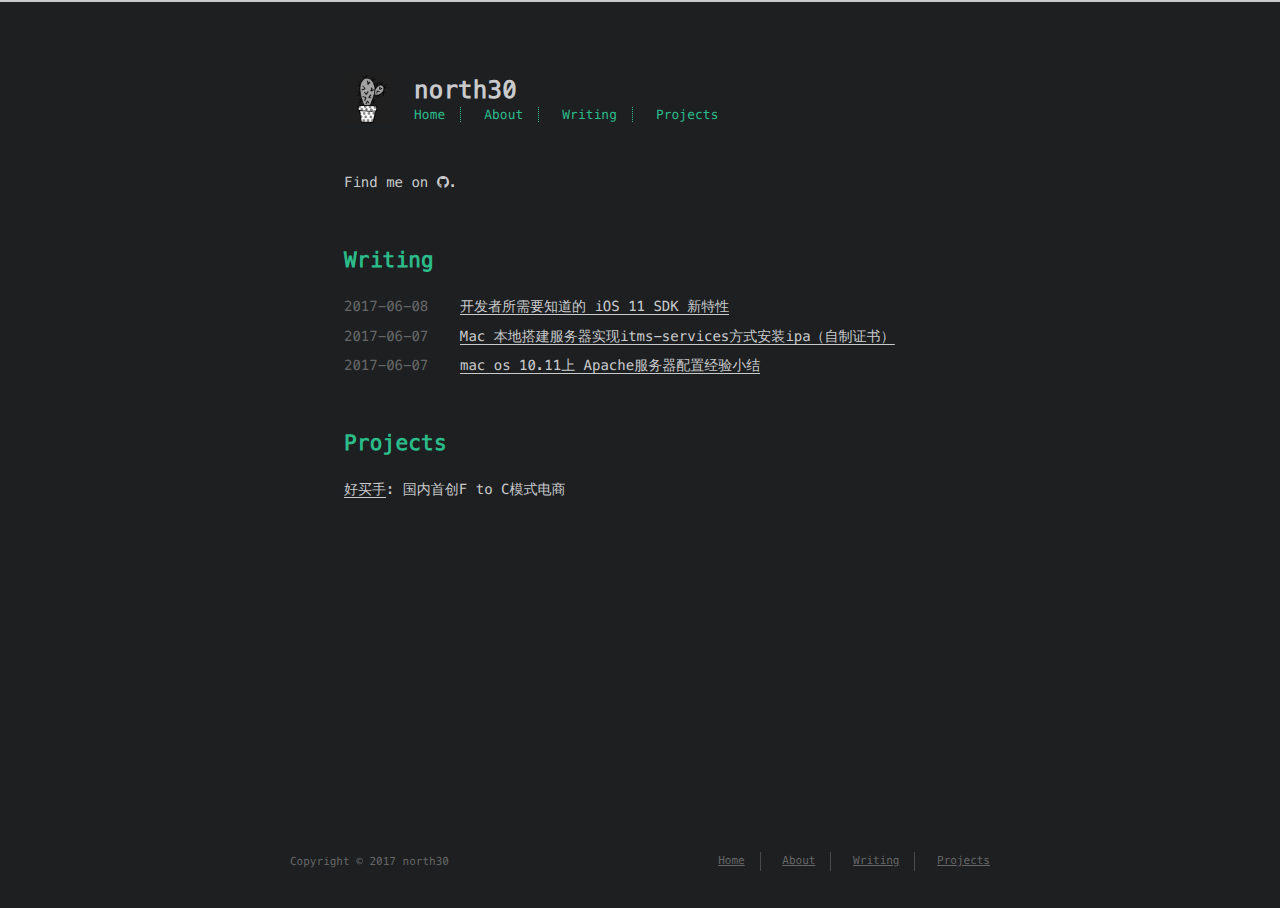
<file: index.html>
<!DOCTYPE html>
<html lang=zh>
	<head>
		<!-- so meta -->
		<meta charset="utf-8">
		<meta http-equiv="X-UA-Compatible" content="IE=edge">
		<meta name="HandheldFriendly" content="True">
		<meta name="viewport" content="width=device-width, initial-scale=1, maximum-scale=1" />
		<meta property="og:type" content="website">
		<meta property="og:title" content="north30">
		<meta property="og:url" content="http://github.megatronxx.io/index.html">
		<meta property="og:site_name" content="north30">
		<meta name="twitter:card" content="summary">
		<meta name="twitter:title" content="north30">




		<link rel="shortcut icon" href="/images/favicon.ico">




		<link rel="icon" type="image/png" href="/images/favicon-192x192.png" sizes="192x192">




		<link rel="apple-touch-icon" sizes="180x180" href="/images/apple-touch-icon.png">



		<!-- title -->
		<title>north30</title>
		<!-- styles -->
		<link rel="stylesheet" href="/css/style.css">
		<!-- rss -->


	</head>

	<body>

		<div class="content index width mx-auto px2 my4">

			<header id="header">
				<a href="/">


					<div id="logo" style="background-image: url(/images/logo.png);"></div>


					<div id="title">
						<h1>north30</h1>
					</div>
				</a>
				<div id="nav">
					<ul>
						<li class="icon">
							<a href="#"><i class="fa fa-bars fa-2x"></i></a>
						</li>

						<li><a href="/">Home</a></li>

						<li><a href="/about/">About</a></li>

						<li><a href="/archives/">Writing</a></li>

						<li><a href="/archives/">Projects</a></li>

					</ul>
				</div>
			</header>


			<section id="about">

				<p style="display: inline">

					Find me on
				<ul id="sociallinks">

					<li><a class="icon" target="_blank" href="https://github.com/megatronxx" title="github"><i
								class="fa fa-github"></i></a></li>

				</ul>.

				</p>
			</section>

			<section id="writing">
				<span class="h1"><a href="/archives">Writing</a></span>
				<ul class="post-list">




					<li class="post-item">

						<div class="meta">
							<time datetime="2017-06-08T06:47:17.000Z" itemprop="datePublished">2017-06-08</time>
						</div>


						<span>

							<a class="" href="/2017/06/08/AR/">开发者所需要知道的 iOS 11 SDK 新特性</a>



						</span>
					</li>

					<li class="post-item">

						<div class="meta">
							<time datetime="2017-06-07T09:21:13.000Z" itemprop="datePublished">2017-06-07</time>
						</div>


						<span>

							<a class="" href="/2017/06/07/Mac 本地搭建服务器实现itms-services方式安装ipa(自制证书)/">Mac
								本地搭建服务器实现itms-services方式安装ipa（自制证书）</a>



						</span>
					</li>

					<li class="post-item">

						<div class="meta">
							<time datetime="2017-06-07T09:21:13.000Z" itemprop="datePublished">2017-06-07</time>
						</div>


						<span>

							<a class="" href="/2017/06/07/mac os 10.11上 Apache服务器配置经验小结/">mac os 10.11上
								Apache服务器配置经验小结</a>



						</span>
					</li>

				</ul>

			</section>


			<section id="projects">
				<span class="h1"><a href="https://www.haomaishou.com">Projects</a></span>
				<ul class="project-list">

					<li class="project-item">
						<a href="https://www.haomaishou.com/">好买手</a>: 国内首创F to C模式电商
					</li>

				</ul>
			</section>


		</div>

		<footer id="footer">
			<div class="footer-left">
				Copyright &copy; 2017 north30
			</div>
			<div class="footer-right">
				<nav>
					<ul>

						<li><a href="/">Home</a></li>

						<li><a href="/about/">About</a></li>

						<li><a href="/archives/">Writing</a></li>

						<li><a href="/projects/">Projects</a></li>

					</ul>
				</nav>
			</div>
		</footer>

	</body>
</html>
<!-- styles -->
<link rel="stylesheet" href="/lib/font-awesome/css/font-awesome.min.css">
<link rel="stylesheet" href="/lib/meslo-LG/styles.css">
<link rel="stylesheet" href="/lib/justified-gallery/justifiedGallery.min.css">


<!-- jquery -->
<script src="/lib/jquery/jquery.min.js"></script>
<script src="/lib/justified-gallery/jquery.justifiedGallery.min.js"></script>
<script src="/js/main.js"></script>
<!-- Google Analytics -->

<script type="text/javascript">
	(function(i, s, o, g, r, a, m) {
		i['GoogleAnalyticsObject'] = r;
		i[r] = i[r] || function() {
			(i[r].q = i[r].q || []).push(arguments)
		}, i[r].l = 1 * new Date();
		a = s.createElement(o),
			m = s.getElementsByTagName(o)[0];
		a.async = 1;
		a.src = g;
		m.parentNode.insertBefore(a, m)
	})(window, document, 'script', '//www.google-analytics.com/analytics.js', 'ga');
	ga('create', 'UA-86660611-1', 'auto');
	ga('send', 'pageview');
</script>

<!-- Disqus Comments -->
</file>
<file: css/style.css>
.inline {
  display: inline;
}
.block {
  display: block;
}
.inline-block {
  display: inline-block;
}
.table {
  display: table;
}
.table-cell {
  display: table-cell;
}
.overflow-hidden {
  overflow: hidden;
}
.overflow-scroll {
  overflow: scroll;
}
.overflow-auto {
  overflow: auto;
}
.clearfix:before,
.clearfix:after {
  content: " ";
  display: table;
}
.clearfix:after {
  clear: both;
}
.left {
  float: left;
}
.right {
  float: right;
}
.fit {
  max-width: 100%;
}
.truncate {
  display: inline-block;
  white-space: nowrap;
  overflow: hidden;
  text-overflow: ellipsis;
}
.max-width-1 {
  max-width: 24rem;
}
.max-width-2 {
  max-width: 32rem;
}
.max-width-3 {
  max-width: 48rem;
}
.max-width-4 {
  max-width: 64rem;
}
.border-box {
  box-sizing: border-box;
}
.m0 {
  margin: 0;
}
.mt0 {
  margin-top: 0;
}
.mr0 {
  margin-right: 0;
}
.mb0 {
  margin-bottom: 0;
}
.ml0 {
  margin-left: 0;
}
.mx0 {
  margin-left: 0;
  margin-right: 0;
}
.my0 {
  margin-top: 0;
  margin-bottom: 0;
}
.m1 {
  margin: 0.5rem;
}
.mt1 {
  margin-top: 0.5rem;
}
.mr1 {
  margin-right: 0.5rem;
}
.mb1 {
  margin-bottom: 0.5rem;
}
.ml1 {
  margin-left: 0.5rem;
}
.mx1 {
  margin-left: 0.5rem;
  margin-right: 0.5rem;
}
.my1 {
  margin-top: 0.5rem;
  margin-bottom: 0.5rem;
}
.m2 {
  margin: 1rem;
}
.mt2 {
  margin-top: 1rem;
}
.mr2 {
  margin-right: 1rem;
}
.mb2 {
  margin-bottom: 1rem;
}
.ml2 {
  margin-left: 1rem;
}
.mx2 {
  margin-left: 1rem;
  margin-right: 1rem;
}
.my2 {
  margin-top: 1rem;
  margin-bottom: 1rem;
}
.m3 {
  margin: 2rem;
}
.mt3 {
  margin-top: 2rem;
}
.mr3 {
  margin-right: 2rem;
}
.mb3 {
  margin-bottom: 2rem;
}
.ml3 {
  margin-left: 2rem;
}
.mx3 {
  margin-left: 2rem;
  margin-right: 2rem;
}
.my3 {
  margin-top: 2rem;
  margin-bottom: 2rem;
}
.m4 {
  margin: 4rem;
}
.mt4 {
  margin-top: 4rem;
}
.mr4 {
  margin-right: 4rem;
}
.mb4 {
  margin-bottom: 4rem;
}
.ml4 {
  margin-left: 4rem;
}
.mx4 {
  margin-left: 4rem;
  margin-right: 4rem;
}
.my4 {
  margin-top: 4rem;
  margin-bottom: 4rem;
}
.mxn1 {
  margin-left: -0.5rem;
  margin-right: -0.5rem;
}
.mxn2 {
  margin-left: -1rem;
  margin-right: -1rem;
}
.mxn3 {
  margin-left: -2rem;
  margin-right: -2rem;
}
.mxn4 {
  margin-left: -4rem;
  margin-right: -4rem;
}
.ml-auto {
  margin-left: auto;
}
.mr-auto {
  margin-right: auto;
}
.mx-auto {
  margin-left: auto;
  margin-right: auto;
}
.p0 {
  padding: 0;
}
.pt0 {
  padding-top: 0;
}
.pr0 {
  padding-right: 0;
}
.pb0 {
  padding-bottom: 0;
}
.pl0 {
  padding-left: 0;
}
.px0 {
  padding-left: 0;
  padding-right: 0;
}
.py0 {
  padding-top: 0;
  padding-bottom: 0;
}
.p1 {
  padding: 0.5rem;
}
.pt1 {
  padding-top: 0.5rem;
}
.pr1 {
  padding-right: 0.5rem;
}
.pb1 {
  padding-bottom: 0.5rem;
}
.pl1 {
  padding-left: 0.5rem;
}
.py1 {
  padding-top: 0.5rem;
  padding-bottom: 0.5rem;
}
.px1 {
  padding-left: 0.5rem;
  padding-right: 0.5rem;
}
.p2 {
  padding: 1rem;
}
.pt2 {
  padding-top: 1rem;
}
.pr2 {
  padding-right: 1rem;
}
.pb2 {
  padding-bottom: 1rem;
}
.pl2 {
  padding-left: 1rem;
}
.py2 {
  padding-top: 1rem;
  padding-bottom: 1rem;
}
.px2 {
  padding-left: 1rem;
  padding-right: 1rem;
}
.p3 {
  padding: 2rem;
}
.pt3 {
  padding-top: 2rem;
}
.pr3 {
  padding-right: 2rem;
}
.pb3 {
  padding-bottom: 2rem;
}
.pl3 {
  padding-left: 2rem;
}
.py3 {
  padding-top: 2rem;
  padding-bottom: 2rem;
}
.px3 {
  padding-left: 2rem;
  padding-right: 2rem;
}
.p4 {
  padding: 4rem;
}
.pt4 {
  padding-top: 4rem;
}
.pr4 {
  padding-right: 4rem;
}
.pb4 {
  padding-bottom: 4rem;
}
.pl4 {
  padding-left: 4rem;
}
.py4 {
  padding-top: 4rem;
  padding-bottom: 4rem;
}
.px4 {
  padding-left: 4rem;
  padding-right: 4rem;
}
.content h1,
.content .h1 {
  letter-spacing: 0.01em;
  font-size: 1.5em;
  font-style: normal;
  font-weight: 700;
  color: #2bbc8a;
  margin-top: 3rem;
  margin-bottom: 1rem;
  display: block;
  -moz-osx-font-smoothing: grayscale;
  -webkit-font-smoothing: antialiased;
}
.content h2,
.content .h2 {
  position: relative;
  font-size: 1rem;
  font-weight: bold;
  text-transform: none;
  letter-spacing: normal;
  margin-top: 2rem;
  margin-bottom: 0.5rem;
  color: #eee;
  display: block;
}
.content h3 {
  font-size: 0.9rem;
  font-weight: bold;
  text-decoration: underline;
  color: #eee;
}
.content h4,
.content h5,
.content h6 {
  font-size: 0.9rem;
  font-weight: normal;
  color: #ccc;
  border-bottom: 1px dashed #ccc;
  display: inline;
  text-decoration: none;
}
.content h3,
.content h4,
.content h5,
.content h6 {
  margin-top: 0.9rem;
  margin-bottom: 0.5rem;
}
.content hr {
  border: 1px dashed #ccc;
}
.content strong {
  font-weight: bold;
}
.content em,
.content cite {
  font-style: italic;
}
.content sup,
.content sub {
  font-size: 0.75em;
  line-height: 0;
  position: relative;
  vertical-align: baseline;
}
.content sup {
  top: -0.5em;
}
.content sub {
  bottom: -0.2em;
}
.content small {
  font-size: 0.85em;
}
.content acronym,
.content abbr {
  border-bottom: 1px dotted;
}
.content ul,
.content ol,
.content dl {
  line-height: 1.725;
}
.content ul ul,
.content ol ul,
.content ul ol,
.content ol ol {
  margin-top: 0;
  margin-bottom: 0;
}
.content ol {
  list-style: decimal;
}
.content dt {
  font-weight: bold;
}
.content table {
  width: 100%;
  font-size: 12px;
  border-collapse: collapse;
  text-align: left;
}
.content th {
  font-size: 13px;
  font-weight: bold;
  color: #eee;
  border-bottom: 1px dashed #ccc;
  padding: 8px 8px;
}
.content td {
  border-bottom: none;
  padding: 9px 8px 0px 8px;
}
*,
*:before,
*:after {
  box-sizing: border-box;
}
html {
  height: 100%;
  border-top: 2px solid #c9cacc;
  -webkit-text-size-adjust: 100%;
  -ms-text-size-adjust: 100%;
}
body {
  color: #c9cacc;
  background-color: #1d1f21;
  font-size: 14px;
  font-family: "Menlo", "Meslo LG", monospace;
  font-weight: 400;
  line-height: 1.725;
  text-rendering: geometricPrecision;
  min-height: 100%;
  display: flex;
  flex-direction: column;
  -moz-osx-font-smoothing: grayscale;
  -webkit-font-smoothing: antialiased;
}
.content {
  flex: 1;
}
.content p {
  -moz-hyphens: auto;
  -ms-hyphens: auto;
  -webkit-hyphens: auto;
  hyphens: auto;
}
.content pre,
.content code {
  -moz-hyphens: manual;
  -ms-hyphens: manual;
  -webkit-hyphens: manual;
  hyphens: manual;
}
.content a {
  text-decoration: none;
  color: #c9cacc;
  background-repeat: repeat-x;
  background-position: bottom;
  background-size: 100% 6px;
  background-image: linear-gradient(transparent, transparent 5px, #c9cacc 5px, #c9cacc);
}
.content a:hover {
  background-image: linear-gradient(transparent, transparent 4px, #d480aa 4px, #d480aa);
}
.content a.icon {
  background: none;
}
.content a.icon:hover {
  color: #d480aa;
}
.content h1 a,
.content .h1 a,
.content h2 a,
.content h3 a,
.content h4 a,
.content h5 a,
.content h6 a {
  color: inherit;
  text-decoration: none;
  background: none;
}
.content h1 a:hover,
.content .h1 a:hover,
.content h2 a:hover,
.content h3 a:hover,
.content h4 a:hover,
.content h5 a:hover,
.content h6 a:hover {
  background-repeat: repeat-x;
  background-position: bottom;
  background-size: 100% 6px;
  background-image: linear-gradient(transparent, transparent 6px, #d480aa 6px, #d480aa);
}
@media (min-width: 540px) {
  .image-wrap {
    flex-direction: row;
    margin-bottom: 2rem;
  }
  .image-wrap .image-block {
    margin-right: 2rem;
    flex: 1 0 35%;
  }
  .image-wrap p {
    flex: 1 0 65%;
  }
}
.width {
  width: 100%;
  max-width: 39rem;
}
@media (max-width: 480px) {
  .px3 {
    padding-left: 1rem;
    padding-right: 1rem;
  }
  .my4 {
    margin-top: 2rem;
    margin-bottom: 2rem;
  }
}
@media (min-width: 480px) {
  p {
    text-align: justify;
  }
}
#header {
  max-width: 710px;
  width: 100%;
  margin: 0 auto 3rem auto;
}
#header h1,
#header .h1 {
  letter-spacing: 0.01em;
  font-size: 1.5rem;
  line-height: 2rem;
  font-style: normal;
  font-weight: 700;
  color: #c9cacc;
  margin-top: 0;
  margin-bottom: 0;
  -moz-osx-font-smoothing: grayscale;
  -webkit-font-smoothing: antialiased;
}
#header a {
  color: inherit;
  text-decoration: none;
  background: none;
}
#header #logo {
  display: inline-block;
  float: left;
  margin-right: 20px;
  width: 50px;
  height: 50px;
  background-repeat: no-repeat;
  background-size: 50px 50px;
  border-radius: 5px;
  -webkit-filter: grayscale(100%);
  filter: grayscale(100%);
}
#header #nav {
  letter-spacing: 0.01em;
  font-size: 0.8rem;
  font-style: normal;
  font-weight: 200;
  color: #2bbc8a;
}
#header #nav ul {
  list-style-type: none;
  margin: 0;
  padding: 0;
  line-height: 15px;
}
#header #nav ul a {
  margin-right: 15px;
  color: color-accent;
}
#header #nav ul a:hover {
  background-repeat: repeat-x;
  background-position: bottom;
  background-size: 100% 6px;
  background-image: linear-gradient(transparent, transparent 5px, #2bbc8a 5px, #2bbc8a);
}
#header #nav ul li {
  display: inline-block;
  vertical-align: middle;
  margin-right: 15px;
  border-right: 1px dotted #2bbc8a;
}
#header #nav ul .icon {
  display: none;
}
#header #nav ul li:last-child {
  border-right: 0;
  margin-right: 0;
}
#header #nav ul li:last-child a {
  margin-right: 0;
}
#header:hover #logo {
  -webkit-filter: none;
  filter: none;
}
@media screen and (max-width: 480px) {
  #header #title {
    padding-top: 9px;
    padding-bottom: 9px;
  }
  #header #nav ul a:hover {
    background: none;
  }
  #header #nav ul li {
    display: none;
    border-right: 0;
  }
  #header #nav ul li.icon {
    display: inline-block;
    position: absolute;
    top: 55px;
    right: 1rem;
  }
  #header #nav ul.responsive li {
    display: block;
  }
  #header #nav li:not(:first-child) {
    padding-top: 1rem;
    padding-left: 70px;
    font-size: 1rem;
  }
}
#header-post {
  position: fixed;
  top: 2rem;
  right: 2rem;
  display: inline-block;
  float: right;
}
#header-post a {
  color: inherit;
  text-decoration: none;
  background: none;
}
#header-post a.icon {
  background: none;
}
#header-post a.icon:hover {
  color: #d480aa;
}
#header-post ol {
  list-style-type: none;
}
#header-post ul {
  list-style-type: none;
  margin: 0;
  padding: 0;
  display: inline-block;
}
#header-post ul li {
  margin-right: 15px;
  display: inline-block;
  vertical-align: middle;
}
#header-post ul li:last-child {
  margin-right: 0;
}
#header-post #menu-icon {
  float: right;
  margin-left: 15px;
}
#header-post #menu-icon:hover {
  color: #2bbc8a;
}
#header-post #menu-icon-tablet {
  float: right;
  margin-left: 15px;
}
#header-post #menu-icon-tablet:hover {
  color: #2bbc8a;
}
#header-post #top-icon-tablet {
  margin-left: 15px;
  bottom: 2rem;
  right: 2rem;
  position: fixed;
}
#header-post #top-icon-tablet:hover {
  color: #2bbc8a;
}
#header-post .active {
  color: #2bbc8a;
}
#header-post #menu {
  visibility: hidden;
}
#header-post #nav {
  letter-spacing: 0.01em;
  font-size: 0.8rem;
  font-style: normal;
  font-weight: 200;
  color: #2bbc8a;
}
#header-post #nav ul {
  line-height: 15px;
}
#header-post #nav ul a {
  margin-right: 15px;
  color: color-accent;
}
#header-post #nav ul a:hover {
  background-repeat: repeat-x;
  background-position: bottom;
  background-size: 100% 6px;
  background-image: linear-gradient(transparent, transparent 5px, #2bbc8a 5px, #2bbc8a);
}
#header-post #nav ul li {
  border-right: 1px dotted #2bbc8a;
}
#header-post #nav ul li:last-child {
  border-right: 0;
  margin-right: 0;
}
#header-post #nav ul li:last-child a {
  margin-right: 0;
}
#header-post #actions {
  float: right;
  margin-top: 2rem;
  width: 100%;
  text-align: right;
}
#header-post #actions ul {
  display: block;
}
#header-post #actions .info {
  display: block;
  font-style: italic;
}
#header-post #share {
  clear: both;
  text-align: right;
  padding-top: 1rem;
}
#header-post #share li {
  margin: 0;
  display: block;
}
#header-post #toc {
  clear: both;
  text-align: right;
  padding-top: 1rem;
  max-width: 20em;
  float: right;
}
#header-post #toc a:hover {
  color: #d480aa;
}
#header-post #toc .toc-level-1 > .toc-link {
  display: none;
}
#header-post #toc .toc-level-2 {
  font-size: 0.8rem;
  color: #c9cacc;
}
#header-post #toc .toc-level-2:before {
  content: "#";
  color: #2bbc8a;
}
#header-post #toc .toc-level-3 {
  font-size: 0.7rem;
  color: #b3b3b3;
}
#header-post #toc .toc-level-4 {
  font-size: 0.4rem;
  color: #666;
}
#header-post #toc .toc-level-5 {
  display: none;
}
#header-post #toc .toc-level-6 {
  display: none;
}
#header-post #toc .toc-number {
  display: none;
}
@media screen and (max-width: 500px) {
  #header-post {
    display: none;
  }
}
@media screen and (max-width: 900px) {
  #header-post #menu-icon {
    display: none;
  }
  #header-post #actions {
    display: none;
  }
}
@media screen and (max-width: 1199px) {
  #header-post #toc {
    display: none;
  }
}
@media screen and (min-width: 900px) {
  #header-post #menu-icon-tablet {
    display: none !important;
  }
  #header-post #top-icon-tablet {
    display: none !important;
  }
}
@media screen and (min-width: 1199px) {
  #header-post #actions {
    width: auto;
  }
  #header-post #actions ul {
    display: inline-block;
    float: right;
  }
  #header-post #actions .info {
    float: left;
    margin-right: 2rem;
    font-style: italic;
    display: inline;
  }
}
#footer-post {
  bottom: 0;
  left: 0;
  right: 0;
  position: fixed;
  transition: opacity 0.2s;
  width: 100%;
  z-index: 5000000;
  background: #212326;
  border-top: 1px solid #666673;
}
#footer-post a {
  color: inherit;
  text-decoration: none;
  background: none;
}
#footer-post a.icon {
  background: none;
}
#footer-post a.icon:hover {
  color: #d480aa;
}
#footer-post #nav-footer {
  margin-left: 1rem;
  margin-right: 1rem;
  text-align: center;
}
#footer-post #nav-footer a {
  color: #2bbc8a;
  font-size: 1rem;
}
#footer-post #nav-footer a:hover {
  background-repeat: repeat-x;
  background-position: bottom;
  background-size: 100% 6px;
  background-image: linear-gradient(transparent, transparent 5px, #2bbc8a 5px, #2bbc8a);
}
#footer-post #nav-footer ul {
  list-style-type: none;
  margin: 0;
  padding: 0;
  display: table;
  width: 100%;
}
#footer-post #nav-footer ul li {
  display: inline-table;
  width: 20%;
  padding: 10px;
  vertical-align: middle;
}
#footer-post #actions-footer {
  text-align: center;
  margin-top: 1rem;
  margin-bottom: 1rem;
  width: 100%;
}
#footer-post #actions-footer a {
  color: #2bbc8a;
}
#footer-post #actions-footer ul {
  list-style-type: none;
  margin: 0;
  padding: 0;
  display: table;
  width: 100%;
}
#footer-post #actions-footer ul li {
  display: table-cell;
  vertical-align: middle;
}
#footer-post #share-footer {
  margin-left: 1rem;
  margin-right: 1rem;
  text-align: center;
}
#footer-post #share-footer ul {
  list-style-type: none;
  margin: 0;
  padding: 0;
  display: table;
  width: 100%;
}
#footer-post #share-footer ul li {
  display: inline-table;
  width: 20%;
  padding: 10px;
  vertical-align: middle;
}
#footer-post #toc-footer {
  clear: both;
  text-align: left;
  padding-top: 1rem;
}
#footer-post #toc-footer ol {
  list-style-type: none;
  padding-left: 20px;
}
#footer-post #toc-footer ol li {
  line-height: 30px;
}
#footer-post #toc-footer a:hover {
  color: #d480aa;
}
#footer-post #toc-footer .toc-level-1 > .toc-link {
  display: none;
}
#footer-post #toc-footer .toc-level-2 {
  font-size: 0.8rem;
  color: #c9cacc;
}
#footer-post #toc-footer .toc-level-2:before {
  content: "#";
  color: #2bbc8a;
}
#footer-post #toc-footer .toc-level-3 {
  font-size: 0.7rem;
  color: #b3b3b3;
  color: #666;
  line-height: 15px;
}
#footer-post #toc-footer .toc-level-4 {
  display: none;
}
#footer-post #toc-footer .toc-level-5 {
  display: none;
}
#footer-post #toc-footer .toc-level-6 {
  display: none;
}
#footer-post #toc-footer .toc-number {
  display: none;
}
@media screen and (min-width: 500px) {
  #footer-post-container {
    display: none;
  }
}
#sociallinks {
  display: inline-block;
  list-style: none;
  padding: 0;
  margin: 0;
}
#sociallinks li {
  display: inline-block;
}
#sociallinks li:after {
  content: ", ";
}
#sociallinks li:last-child:after {
  content: "";
}
#sociallinks li:nth-last-child(2):after {
  content: " and ";
}
.post-list {
  padding: 0;
}
.post-list .post-item {
  list-style-type: none;
  margin-left: 0;
  margin-bottom: 1rem;
}
.post-list .post-item .meta {
  display: block;
  font-size: 14px;
  color: #666;
  min-width: 100px;
  margin-right: 16px;
}
@media (min-width: 480px) {
  .post-list .post-item {
    display: flex;
    margin-bottom: 5px;
  }
  .post-list .post-item .meta {
    text-align: left;
  }
}
.project-list {
  padding: 0;
  list-style: none;
}
.project-list .project-item {
  margin-bottom: 5px;
}
article header .posttitle {
  margin-top: 0;
  margin-bottom: 0;
  text-transform: none;
  font-size: 1.5em;
  line-height: 1.25;
}
article header .meta {
  margin-top: 0;
  margin-bottom: 1rem;
}
article header .meta * {
  color: #ccc;
  font-size: 0.85rem;
}
article header .author {
  text-transform: uppercase;
  letter-spacing: 0.01em;
  font-weight: 700;
}
article header .postdate {
  display: inline;
}
article .content h2:before {
  content: "#";
  color: #2bbc8a;
  position: absolute;
  left: -1rem;
  top: -4px;
  font-size: 1.2rem;
  font-weight: bold;
}
article .content img,
article .content video {
  max-width: 100%;
  height: auto;
  display: block;
  margin: auto;
}
article .content .video-container {
  position: relative;
  padding-top: 56.25%;
  height: 0;
  overflow: hidden;
}
article .content .video-container iframe,
article .content .video-container object,
article .content .video-container embed {
  position: absolute;
  top: 0;
  left: 0;
  width: 100%;
  height: 100%;
  margin-top: 0;
}
article .content blockquote {
  background: inherit;
  color: #ccffb6;
  border-left: 0px solid #ccc;
  margin: 1rem 10px;
  padding: 0.5em 10px;
  quotes: "\201C" "\201D" "\2018" "\2019";
}
article .content blockquote p {
  margin: 0;
}
article .content blockquote:before {
  color: #ccffb6;
  content: "\201C";
  font-size: 2em;
  line-height: 0.1em;
  margin-right: 0.25em;
  vertical-align: -0.4em;
}
article .content blockquote footer {
  color: #666;
  font-size: 11px;
  margin: line-height 0;
}
article .content blockquote footer a {
  color: #666;
  background-image: linear-gradient(transparent, transparent 5px, #666 5px, #666);
}
article .content blockquote footer a:hover {
  color: #999;
  background-image: linear-gradient(transparent, transparent 4px, #999 4px, #999);
}
article .content blockquote footer cite:before {
  content: "—";
  padding: 0 0.5em;
}
article .content .pullquote {
  text-align: left;
  width: 45%;
  margin: 0;
}
article .content .pullquote.left {
  margin-left: 0.5em;
  margin-right: 1em;
}
article .content .pullquote.right {
  margin-right: 0.5em;
  margin-left: 1em;
}
article .content .caption {
  color: color-grey;
  display: block;
  font-size: 0.9em;
  margin-top: 0.5em;
  position: relative;
  text-align: center;
}
.posttitle {
  text-transform: none;
  font-size: 1.5em;
  line-height: 1.25;
}
.article-tag .tag-link:before {
  content: "#";
}
@media (min-width: 480px) {
  .article-tag {
    display: inline;
  }
  .article-tag:before {
    content: "|";
  }
}
#archive .post-list {
  padding: 0;
}
#archive .post-list .post-item {
  list-style-type: none;
  margin-left: 0;
  margin-bottom: 1rem;
}
#archive .post-list .post-item .meta {
  display: block;
  font-size: 14px;
  color: #666;
  min-width: 100px;
  margin-right: 16px;
}
@media (min-width: 480px) {
  #archive .post-list .post-item {
    display: flex;
    margin-left: 1rem;
    margin-bottom: 5px;
  }
  #archive .post-list .post-item .meta {
    text-align: left;
  }
}
.blog-post-comments {
  margin-top: 4rem;
}
#footer {
  padding-top: 10px;
  padding-bottom: 10px;
  color: #666;
  font-size: 11px;
  max-width: 700px;
  width: 100%;
  margin: 0 auto 1rem auto;
  vertical-align: top;
  text-align: center;
}
#footer ul {
  margin: 0;
  padding: 0;
  list-style: none;
}
#footer li {
  display: inline-block;
  vertical-align: middle;
  margin-right: 15px;
  border-right: 1px solid #4a4a4a;
}
#footer li a {
  margin-right: 15px;
}
#footer li:last-child {
  border-right: 0;
  margin-right: 0;
}
#footer li:last-child a {
  margin-right: 0;
}
#footer a {
  color: #666;
}
#footer a:hover {
  color: #999;
}
#footer .footer-left {
  height: 20px;
  line-height: 20px;
  vertical-align: middle;
}
@media (min-width: 39rem) {
  #footer {
    padding-top: 20px;
    padding-bottom: 20px;
  }
  #footer .footer-left {
    float: left;
  }
  #footer .footer-right {
    float: right;
  }
}
.pagination {
  display: inline-block;
  margin-top: 2rem;
  text-align: center;
  width: 100%;
}
.pagination .page-number {
  color: #c9cacc;
  font-size: 0.8rem;
}
.pagination a {
  color: #c9cacc;
  padding: 4px 6px;
  text-decoration: none;
  border-radius: 5px;
  background-color: #2bbc8a;
  background-image: none;
}
.pagination a:hover {
  background-image: none;
}
.pagination a:hover:not(.active) {
  color: #eee;
}
.highlight {
  color: #ddd;
  background: #272822;
}
.highlight .code .tag,
.highlight .code .keyword,
.highlight .code .selector-tag,
.highlight .code .literal,
.highlight .code .strong,
.highlight .code .name {
  color: #f92672;
}
.highlight .code .code {
  color: #66d9ef;
}
.highlight .code .class .title {
  color: #fff;
}
.highlight .code .attribute,
.highlight .code .symbol,
.highlight .code .regexp,
.highlight .code .link {
  color: #bf79db;
}
.highlight .code .string,
.highlight .code .bullet,
.highlight .code .subst,
.highlight .code .title,
.highlight .code .section,
.highlight .code .emphasis,
.highlight .code .type,
.highlight .code .built_in,
.highlight .code .builtin-name,
.highlight .code .selector-attr,
.highlight .code .selector-pseudo,
.highlight .code .addition,
.highlight .code .variable,
.highlight .code .template-tag,
.highlight .code .template-variable {
  color: #a6e22e;
}
.highlight .code .comment,
.highlight .code .quote,
.highlight .code .deletion,
.highlight .code .meta {
  color: #75715e;
}
.highlight .code .keyword,
.highlight .code .selector-tag,
.highlight .code .literal,
.highlight .code .doctag,
.highlight .code .title,
.highlight .code .section,
.highlight .code .type,
.highlight .code .selector-id {
  font-weight: bold;
}
pre {
  font-family: "Menlo", "Meslo LG", monospace;
  font-size: 13px;
  padding: 10px 15px;
  padding-bottom: 0;
  line-height: 22px;
  -webkit-border-radius: 4px;
  border-radius: 4px;
  border: 1px dotted #666;
  overflow-x: auto;
}
code {
  -webkit-border-radius: 2px;
  border-radius: 2px;
  border: 1px dotted #666;
  padding: 0 5px;
}
pre code {
  border: none;
  display: block;
  padding: 0;
}
.highlight {
  font-family: "Menlo", "Meslo LG", monospace;
  background: #212326;
  -webkit-border-radius: 4px;
  border-radius: 4px;
  padding: 10px 15px;
  overflow-x: auto;
  margin: 1rem 0 1rem 0;
}
.highlight figcaption {
  zoom: 1;
  margin: -5px 0 5px;
  font-size: 0.9em;
  color: #999;
}
.highlight figcaption a {
  float: right;
}
.highlight figcaption:before,
.highlight figcaption content: "" {
  display: table;
}
.highlight figcaption:after {
  clear: both;
}
.highlight pre {
  padding: 0;
  border: none;
  background: none;
}
.highlight table {
  width: auto;
}
.highlight td.gutter {
  text-align: right;
  padding-right: 20px;
  display: none;
}
</file>
<file: lib/meslo-LG/styles.css>
@font-face {
  font-family: 'Meslo LG';
  font-style: normal;
  src: local('Meslo LG S'), url(fonts/MesloLGS-Regular.ttf) format('truetype');
}
</file>
<file: lib/justified-gallery/justifiedGallery.min.css>
/*!
 * Justified Gallery - v3.6.1
 * http://miromannino.github.io/Justified-Gallery/
 * Copyright (c) 2015 Miro Mannino
 * Licensed under the MIT license.
 */
@-webkit-keyframes justified-gallery-show-caption-animation{from{opacity:0}to{opacity:.7}}@-moz-keyframes justified-gallery-show-caption-animation{from{opacity:0}to{opacity:.7}}@-o-keyframes justified-gallery-show-caption-animation{from{opacity:0}to{opacity:.7}}@keyframes justified-gallery-show-caption-animation{from{opacity:0}to{opacity:.7}}@-webkit-keyframes justified-gallery-show-entry-animation{from{opacity:0}to{opacity:1}}@-moz-keyframes justified-gallery-show-entry-animation{from{opacity:0}to{opacity:1}}@-o-keyframes justified-gallery-show-entry-animation{from{opacity:0}to{opacity:1}}@keyframes justified-gallery-show-entry-animation{from{opacity:0}to{opacity:1}}.justified-gallery{width:100%;position:relative;overflow:hidden}.justified-gallery>a,.justified-gallery>div{position:absolute;display:inline-block;overflow:hidden;opacity:0;filter:alpha(opacity=0)}.justified-gallery>a>img,.justified-gallery>div>img,.justified-gallery>a>a>img,.justified-gallery>div>a>img{position:absolute;top:50%;left:50%;margin:0;padding:0;border:0}.justified-gallery>a>.caption,.justified-gallery>div>.caption{display:none;position:absolute;bottom:0;padding:5px;background-color:#000;left:0;right:0;margin:0;color:#fff;font-size:12px;font-weight:300;font-family:sans-serif}.justified-gallery>a>.caption.caption-visible,.justified-gallery>div>.caption.caption-visible{display:initial;opacity:.7;filter:"alpha(opacity=70)";-webkit-animation:justified-gallery-show-caption-animation 500ms 0 ease;-moz-animation:justified-gallery-show-caption-animation 500ms 0 ease;-ms-animation:justified-gallery-show-caption-animation 500ms 0 ease}.justified-gallery>.entry-visible{opacity:1;filter:alpha(opacity=100);-webkit-animation:justified-gallery-show-entry-animation 500ms 0 ease;-moz-animation:justified-gallery-show-entry-animation 500ms 0 ease;-ms-animation:justified-gallery-show-entry-animation 500ms 0 ease}.justified-gallery>.jg-filtered{display:none}.justified-gallery>.spinner{position:absolute;bottom:0;margin-left:-24px;padding:10px 0;left:50%;opacity:initial;filter:initial;overflow:initial}.justified-gallery>.spinner>span{display:inline-block;opacity:0;filter:alpha(opacity=0);width:8px;height:8px;margin:0 4px;background-color:#000;border-top-left-radius:6px;border-top-right-radius:6px;border-bottom-right-radius:6px;border-bottom-left-radius:6px}
</file>
